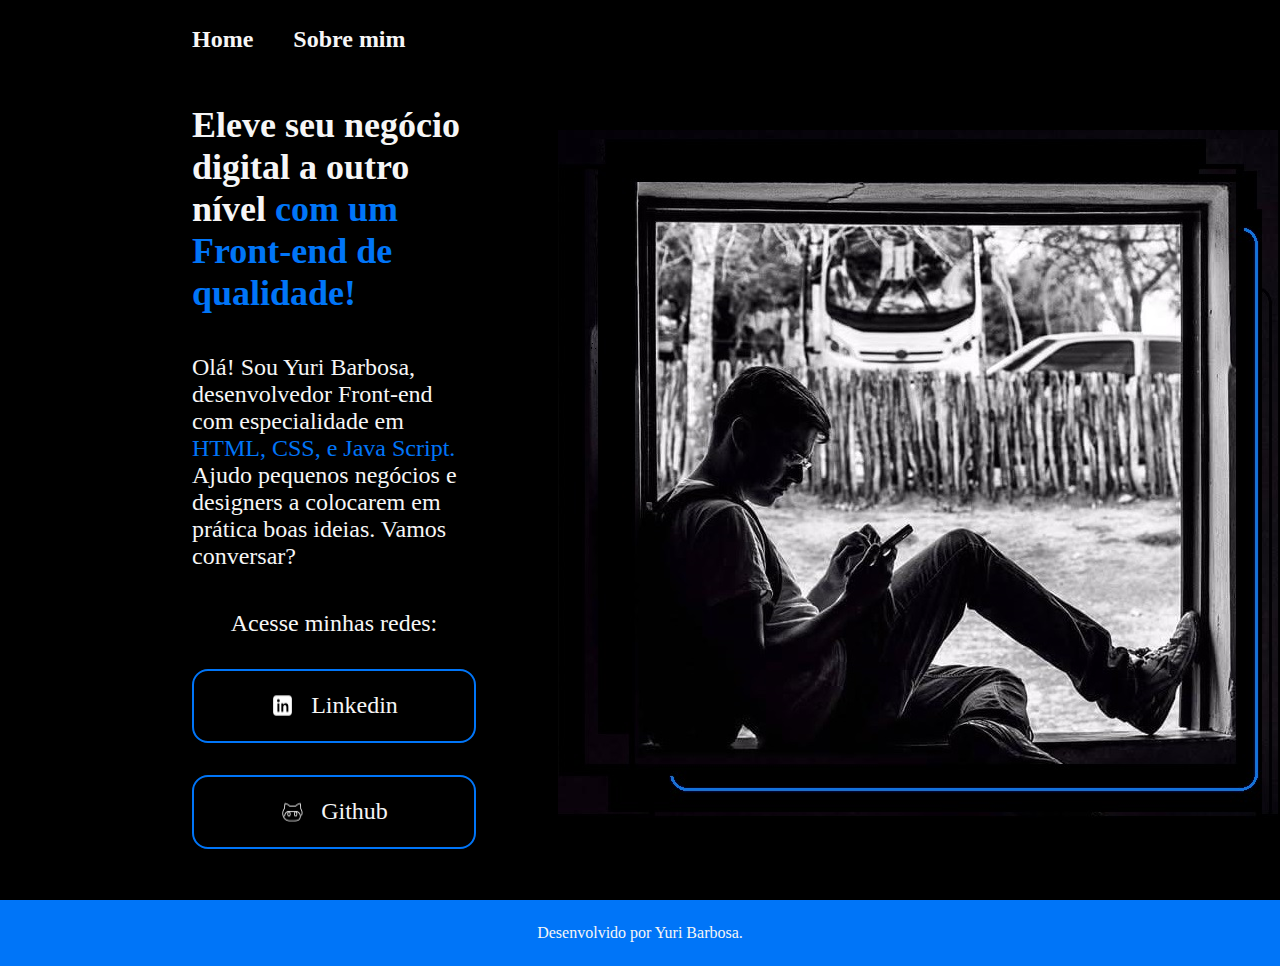
<file: index.html>
<!DOCTYPE html >
<html lang="pt-br">
<head>
    <meta charset="UTF-8">
    <meta name="viewport" content="width=device-width, initial-scale=1.0">
    <title>Portfolio</title>
    <link rel="stylesheet" href="./estilos/style.css">
</head>
<body>
    <header class="cabecalho"> 
        <nav class="cabecalho__menu">
            <a class="cabecalho__menu__link" href="index.html">Home</a>
            <a class="cabecalho__menu__link" href="about.html">Sobre mim</a>
        </nav>
    </header>
    <main class="apresentacao">
        <section class="apresentacao__conteudo">
            <h1 class="apresentacao__conteudo__titulo">Eleve seu negócio digital a outro nível <strong class="titulo-destaque"> com um Front-end de qualidade!</strong></h1>
            <p class="apresentacao__conteudo__texto">Olá! Sou Yuri Barbosa, desenvolvedor Front-end com especialidade em <span>HTML, CSS, e Java Script.</span> Ajudo pequenos negócios e designers a colocarem em prática boas ideias. Vamos conversar?</p>
            <div class="apresentacao__links">
                <h2 class="apresentacao__links__subtitulo">Acesse minhas redes:</h2>
                <a class="apresentacao__links__links" href="http://www.linkedin.com/in/yuri-basi"> <img src="Assets-aula2-curso3-html-e-css-main/icons8-linkedin-25.png"> Linkedin</a>
                <a class="apresentacao__links__links" href="http://www.github.com"> <img src="Assets-aula2-curso3-html-e-css-main/icons8-github-2-25.png"> Github</a>
            </div>
        </section>
        <img class="apresentacao__imagem" src="FOTO PERFIL.jpg" alt="foto do Yuri">
    </main>
    <footer class="rodape">
        <p>Desenvolvido por Yuri Barbosa.</p>

    </footer>
</body>
</html>
</file>
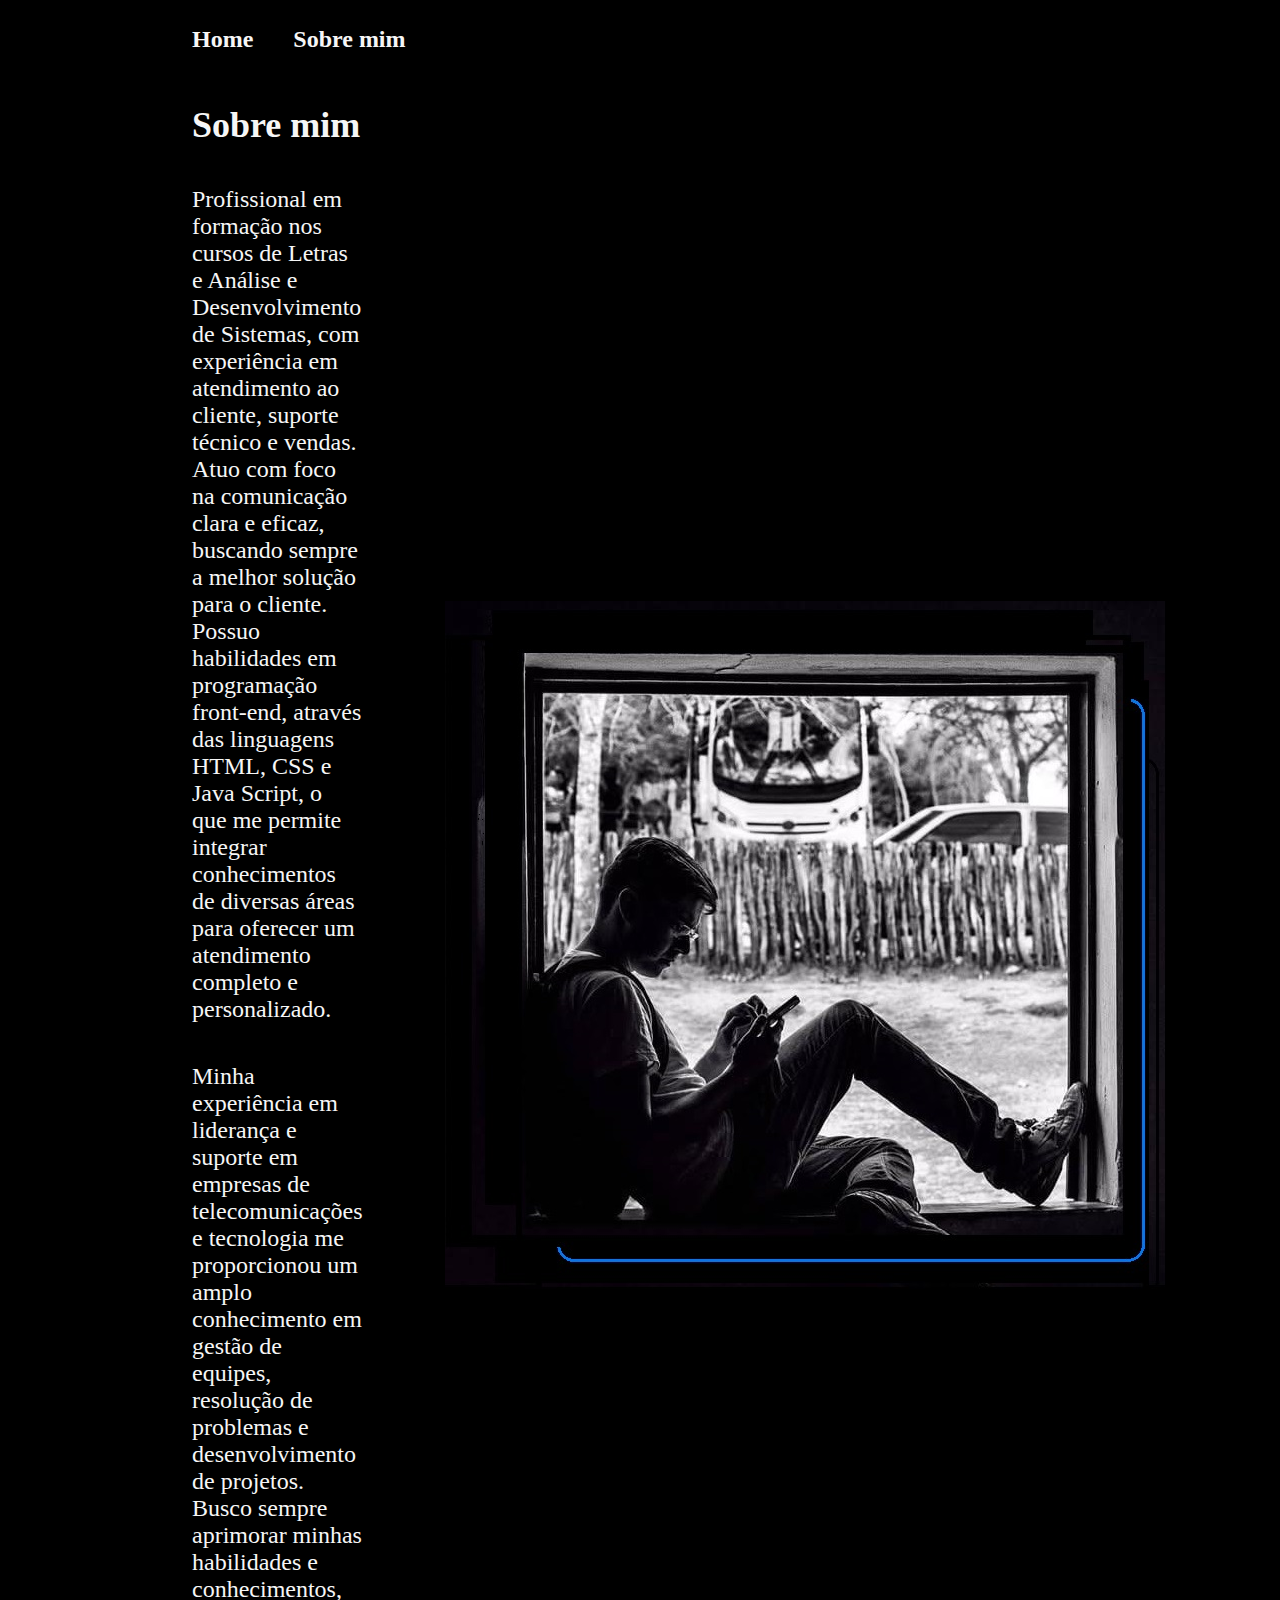
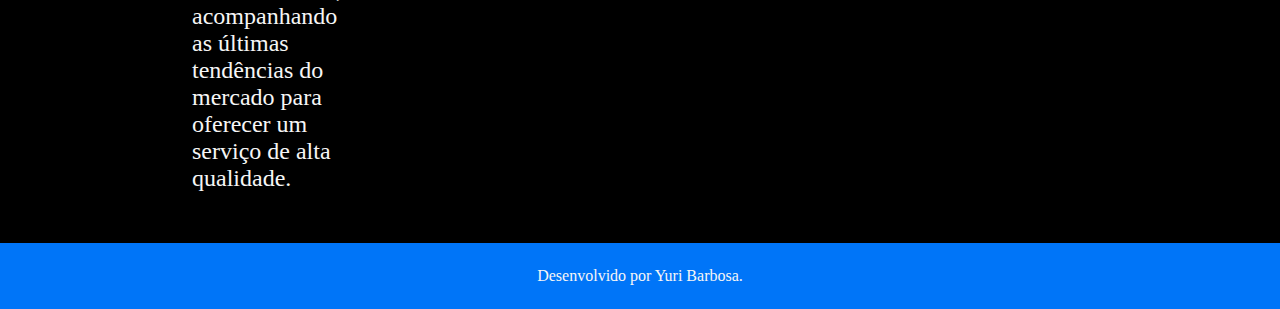
<file: about.html>
<!DOCTYPE htnl>
<html lang="pt-br">
<head>
    <meta charset="UTF-8">
    <meta name="viewport" content="width=device-width, initial-scale=1.0">
    <title>Sobre mim</title>
    <link rel="stylesheet" href="./estilos/style.css">
</head>
<body>
    <header class="cabecalho"> 
        <nav class="cabecalho__menu">
            <a class="cabecalho__menu__link" href="index.html">Home</a>
            <a class="cabecalho__menu__link" href="about.html">Sobre mim</a>
        </nav>
    </header>
    <main class="apresentacao"> 
        <section class="apresentacao__conteudo">
            <h1 class="apresentacao__conteudo__titulo">Sobre mim</h1>
            <p class="apresentacao__conteudo__texto">Profissional em formação nos cursos de Letras e Análise e Desenvolvimento de Sistemas, com experiência em atendimento ao cliente, suporte técnico e vendas. Atuo com foco na comunicação clara e eficaz, buscando sempre a melhor solução para o cliente. Possuo habilidades em programação front-end, através das linguagens HTML, CSS e Java Script, o que me permite integrar conhecimentos de diversas áreas para oferecer um atendimento completo e personalizado. </p>
            <p class="apresentacao__conteudo__texto">Minha experiência em liderança e suporte em empresas de telecomunicações e tecnologia me proporcionou um amplo conhecimento em gestão de equipes, resolução de problemas e desenvolvimento de projetos. Busco sempre aprimorar minhas habilidades e conhecimentos, acompanhando as últimas tendências do mercado para oferecer um serviço de alta qualidade.</p>
        </section>
        <img class="apresentacao__imagem" src="FOTO PERFIL.jpg" alt="foto do Yuri">

    </main>
    <footer class="rodape">
        <p>Desenvolvido por Yuri Barbosa.</p>
    </footer>
</body>
</html>
</file>
<file: estilos/style.css>
@import url('https://fonts.googleapis.com/css2?family=Righteous&display=swap');

:root {
    --cor-primaria:black; 
    --cor-secundaria:#F6F6F6 ;
    --cor-terciaria:#0075f8;
    --cor-hover: #0075f8;
    --fonte-primaria: "Sans serif";
}

*{
    margin: 0;
    padding: 0;
}

body {
   /* height: 80vh; */
    box-sizing: border-box;
    background-color: var(--cor-primaria);
    color: #F6F6F6;
}

.cabecalho {
    padding: 2% 0 0 15%;
}

.cabecalho__menu {
    display: flex;
    gap: 40px;
}

.cabecalho__menu__link {
    font-family: var(--fonte-primaria);
    font-size: 1.5rem;
    font-weight: 600;
    color:var(--cor-secundaria);
    text-decoration: none;
}


.titulo-destaque {
    color: var(--cor-terciaria);
}

.apresentacao {
    padding: 4% 15%;
    display: flex;
    align-items: center;
    justify-content: space-between;
    gap: 82px
}

.apresentacao__conteudo {
    width: 50%;
    display: flex;
    flex-direction: column;
    gap: 40px;

}

.apresentacao__conteudo__titulo {
    font-size: 2.25rem;
    font-family: var(--fonte-primaria);
}

.apresentacao__conteudo__texto {
    font-size: 1.5rem;
    font-family: var(--fonte-primaria);
}

h1{
    font-weight: bold;
}

span {
    color: var(--cor-terciaria);
           
         

}

.apresentacao__links {
    display: flex;
    flex-direction: column;
    justify-content: space-between;
    align-items: center;
    gap: 32px;


}

.apresentacao__links__links {
    /*background-color: #cd3102; */
    display: flex;
    justify-content: center;
    gap: 16px;
    border: 2px solid var(--cor-terciaria);
    width: 280PX;
    text-align: center;
    border-radius: 16px;
    font-size: 1.5rem;
    padding: 21.5px 0;
    text-decoration: none;
    color: #F6F6F6; 
    font-weight: 600px;
    font-family: var(--fonte-primaria);


}

.apresentacao__links__subtitulo {
    font-family: var(--fonte-primaria);
    font-weight: 400;
    font-size: 1.5rem;


}

.apresentacao__links__links:hover {
    background-color: var(--cor-terciaria);
}

.apresentação__imagem {
    width: 50%
}

.cabecalho__menu__link:hover {
    background-color: var(--cor-terciaria);
}

.rodape {
    padding: 24px;
    background-color: var(--cor-terciaria);
    text-align: center;
    font-family: var(--fonte-primaria);

}

@media (max-width: 1000px) {
    .apresentacao {
        flex-direction: column-reverse;
    }
}
</file>
